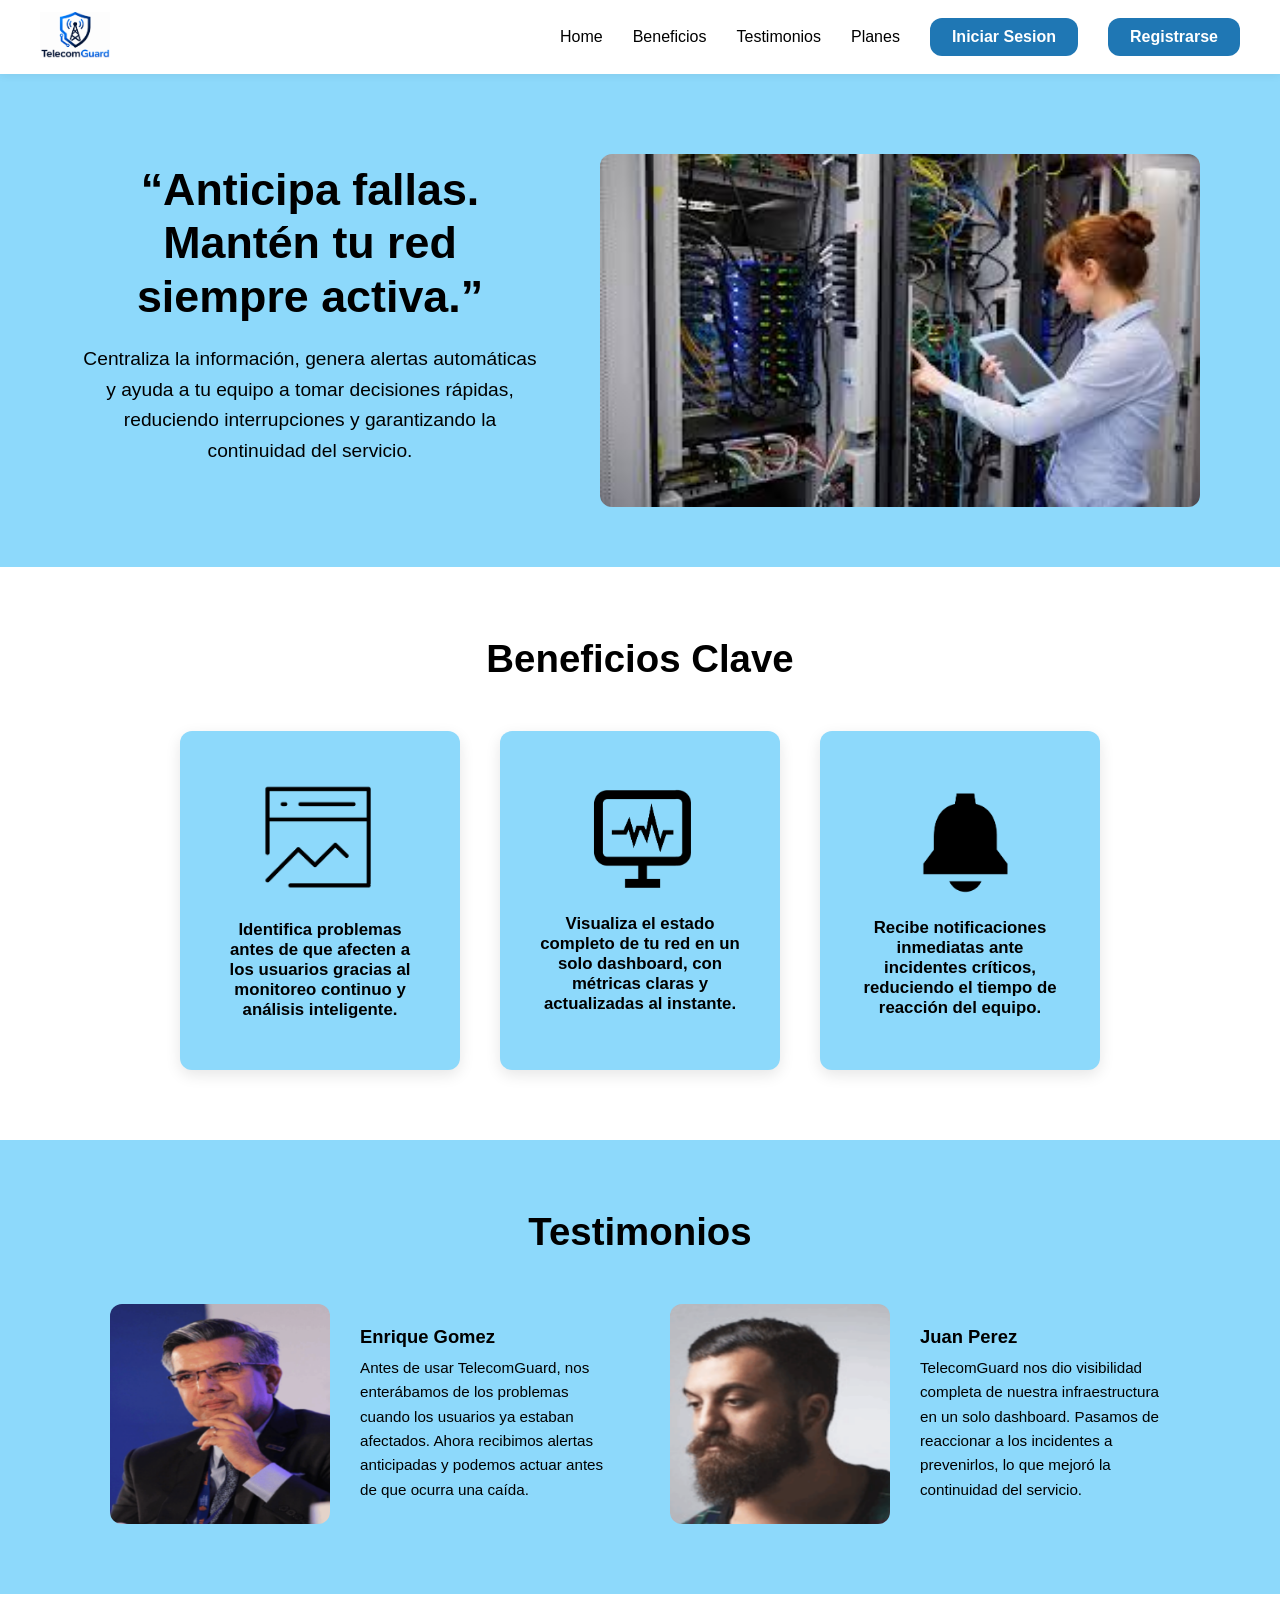
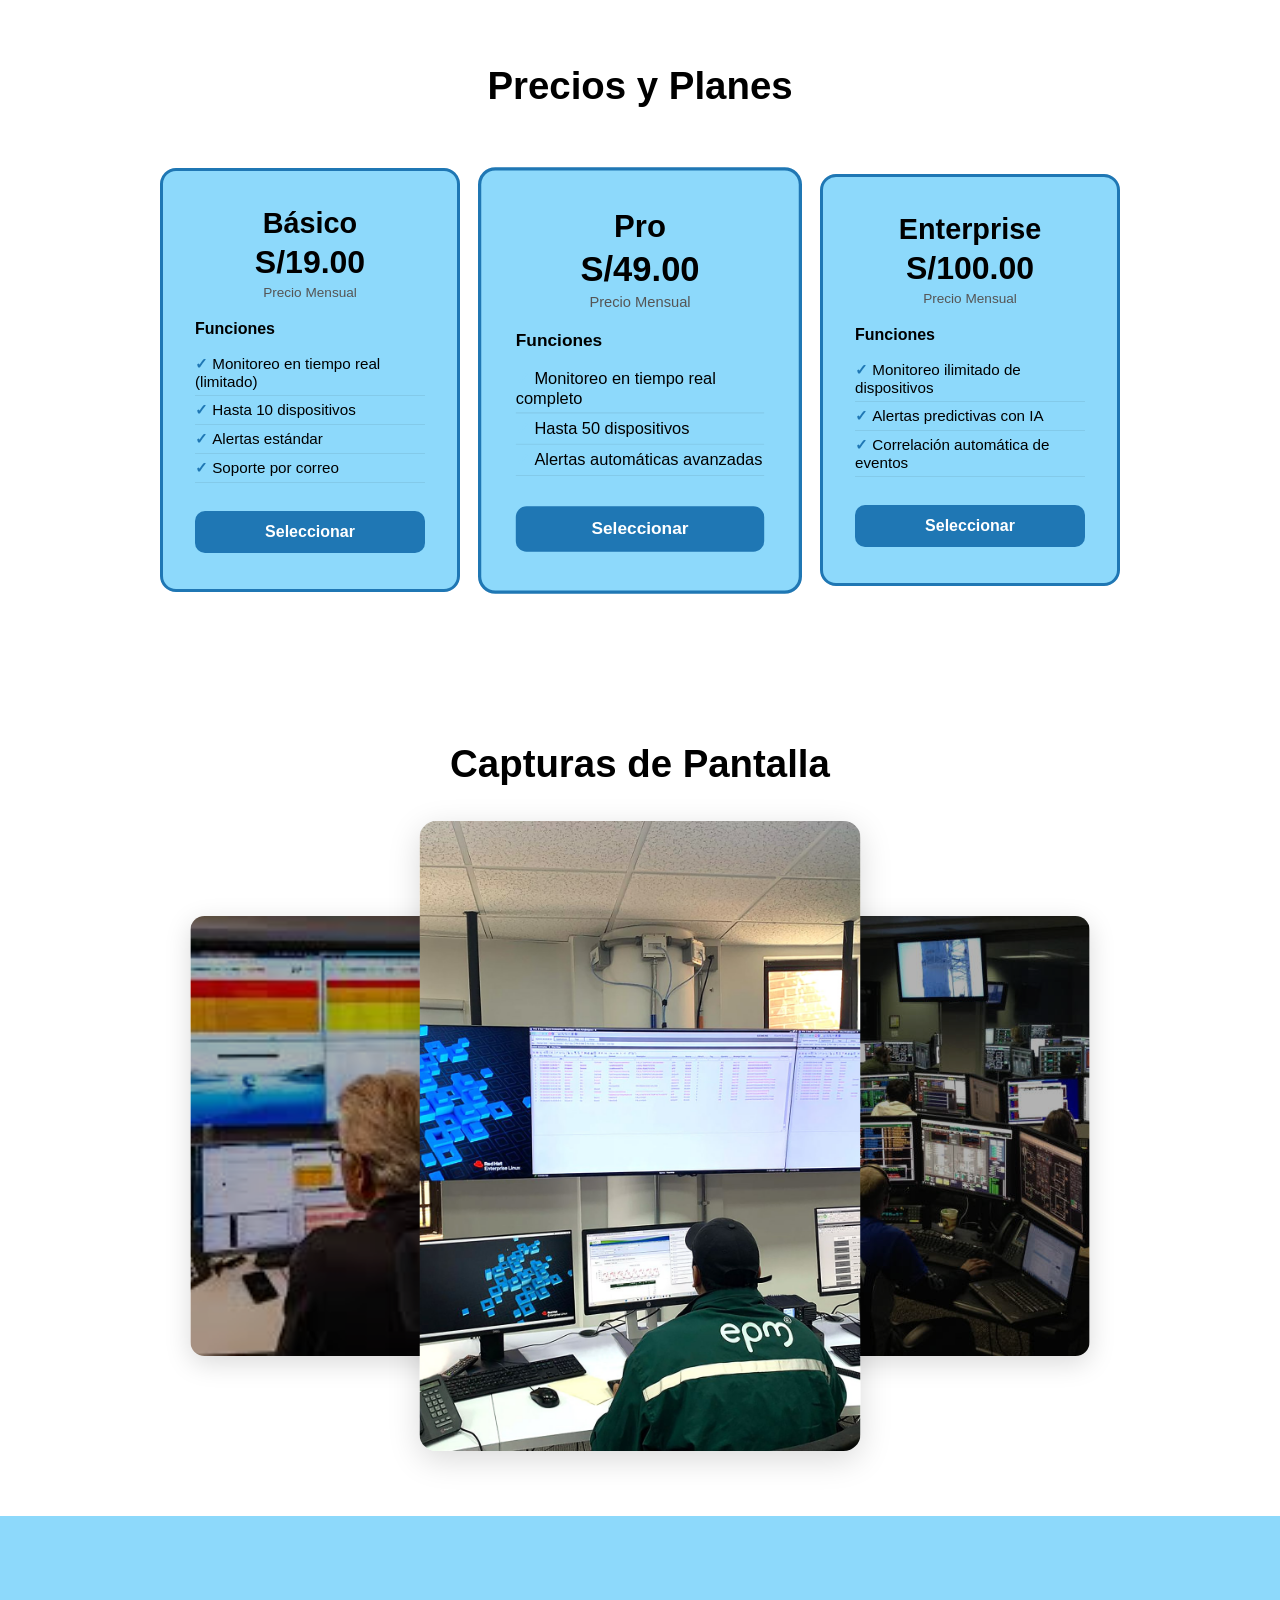
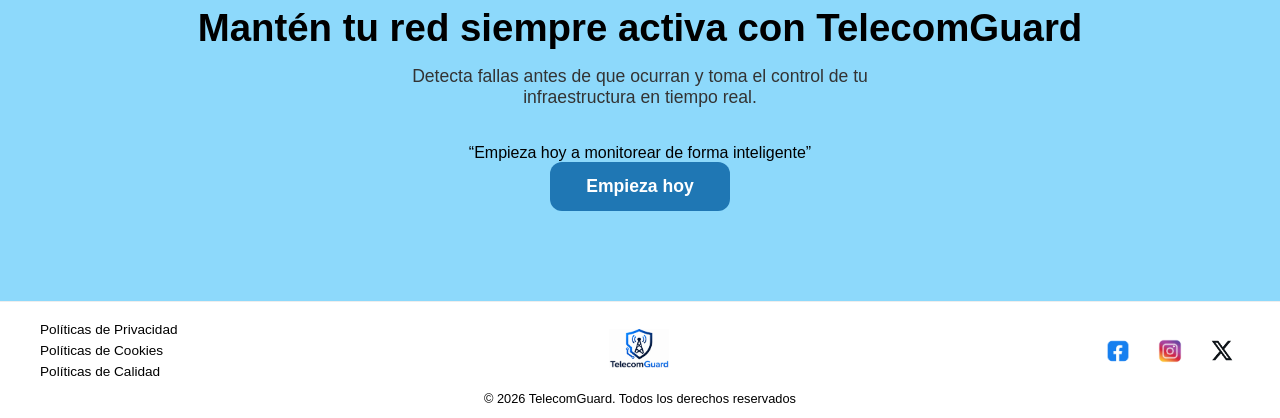
<file: docs/index.html>
<!DOCTYPE html>
<html lang="en">
<head>
    <meta charset="UTF-8" />
    <meta name="viewport" content="width=device-width, initial-scale=1.0" />

    <title>TelecomGuard</title>

    <link rel="stylesheet" href="assets/styles/styles.css" />
</head>
<body>
<!-- Navbar -->
<header class="navbar">
   <a href="#home">
        <img
            src="assets/images/logo.png"
            class="logo"
            alt="TelecomGuard-Logo" />
        </a>
    <button
            class="hamburger"
            id="hamburger"
            aria-label="Abrir menú"> ☰
    </button>
    <div
            class="nav-container"
            id="nav-container">
        <nav class="nav_links">
            <ul>
                <li><a href="#home">Home</a></li>
                <li><a href="#beneficios">Beneficios</a></li>
                <li><a href="#testimonios">Testimonios</a></li>
                <li><a href="#planes">Planes</a></li>
            </ul>
        </nav>
        <a href="login.html" class="btn">Iniciar Sesion</a>
        <a href="register.html" class="btn">Registrarse</a>
    </div>
</header>

<!-- Hero -->
<section class="hero" id="home">
    <div class="hero-text">
        <h1>“Anticipa fallas. Mantén tu red siempre activa.”</h1>
        <p>
            Centraliza la información, genera alertas automáticas y ayuda a tu equipo a tomar decisiones rápidas,
            reduciendo interrupciones y garantizando la continuidad del servicio.
        </p>
    </div>
    <div class="hero-img">
        <img
                src="assets/images/ingenieria.jpg"
                alt="Ingenieria monitoreando" />
    </div>
</section>

<!-- Beneficios -->
<section class="benefits" id="beneficios">
    <h2 class="benefits-title">Beneficios Clave</h2>
    <div class="benefit-cards">
        <div class="benefit-card">
            <img
                    src="assets/images/deteccion.png"
                    alt="Precisión en el Monitoreo Clínico" />
            <h3>Identifica problemas antes de que afecten
                a los usuarios gracias al monitoreo continuo
                y análisis inteligente.</h3>
        </div>
        <div class="benefit-card">
            <img
                    src="assets/images/monitoreo.png"
                    alt="Monitoreo en tiempo real" />
            <h3>Visualiza el estado completo de tu red en un solo dashboard,
                con métricas claras y actualizadas al instante.</h3>
        </div>
        <div class="benefit-card">
            <img
                    src="assets/images/alertas.png"
                    alt="Alertas automáticas" />
            <h3>Recibe notificaciones inmediatas ante incidentes críticos,
                reduciendo el tiempo de reacción del equipo.</h3>
        </div>
    </div>
</section>

<!-- Testimonios -->
<section class="testimonials" id="testimonios">
    <h2 class="testimonials-title">Testimonios</h2>
    <div class="testimonials-row">
        <div class="testimonial">
            <img
                    src="assets/images/enrique.png"
                    alt="Enriquez Gomez" />
            <div class="testimonial-text">
                <h3>Enrique Gomez</h3>
                <p>Antes de usar TelecomGuard, nos enterábamos de los problemas cuando los usuarios ya estaban afectados. Ahora recibimos alertas anticipadas
                    y podemos actuar antes de que ocurra una caída. </p>
            </div>
        </div>
        <div class="testimonial">
            <img
                    src="assets/images/juan.png"
                    alt="Juan Perez" />
            <div class="testimonial-text">
                <h3>Juan Perez</h3>
                <p>TelecomGuard nos dio visibilidad completa de nuestra infraestructura en un solo dashboard. Pasamos de reaccionar a los incidentes a prevenirlos,
                    lo que mejoró la continuidad del servicio.</p>
            </div>
        </div>
    </div>
</section>

<!-- Planes y Precios -->
<section class="pricing"
        id="planes">
    <h2 class="pricing-title">Precios y Planes</h2>
    <div class="pricing-cards">
        <div class="pricing-card basic">
            <h3>Básico</h3>
            <div class="plan-price">S/19.00</div>
            <p class="plan-period">Precio Mensual</p>
            <h4>Funciones</h4>
            <ul>
                <li>Monitoreo en tiempo real (limitado)</li>
                <li>Hasta 10 dispositivos</li>
                <li>Alertas estándar</li>
                <li> Soporte por correo</li>

            </ul>
            <button>Seleccionar</button>
        </div>

        <div class="pricing-card pro">
            <h3>Pro</h3>
            <div class="plan-price">S/49.00</div>
            <p class="plan-period">Precio Mensual</p>
            <h4>Funciones</h4>
            <ul>
                <li>Monitoreo en tiempo real completo</li>
                <li>Hasta 50 dispositivos</li>
                <li>Alertas automáticas avanzadas</li>
            </ul>
            <button>Seleccionar</button>
        </div>

        <div class="pricing-card enterprise">
            <h3>Enterprise</h3>
            <div class="plan-price">S/100.00</div>
            <p class="plan-period">Precio Mensual</p>
            <h4>Funciones</h4>
            <ul>
                <li>Monitoreo ilimitado de dispositivos</li>
                <li>Alertas predictivas con IA</li>
                <li>Correlación automática de eventos</li>
            </ul>
            <button>Seleccionar</button>
        </div>
    </div>
</section>

<!-- Capturas de Pantalla -->
<section class="screenshots">
    <h2 class="screenshots-title">Capturas de Pantalla</h2>
    <div class="gallery-container">
        <img src="assets/images/captura1.jpg" alt="Pantalla izquierda" class="screenshot side">
        <img src="assets/images/captura2.jpg" alt="Pantalla central" class="screenshot center">
        <img src="assets/images/captura3.jpg" alt="Pantalla derecha" class="screenshot side">
    </div>
</section>



<!-- CTA Final -->
<section class="cta">
    <h2 class="cta-title">Mantén tu red siempre activa con TelecomGuard</h2>
    <p class="cta-subtitle">
        Detecta fallas antes de que ocurran y
        toma el control de tu infraestructura en tiempo real.
    </p>
    <p>“Empieza hoy a monitorear de forma inteligente”</p>
    <button class="cta-btn">Empieza hoy</button>
</section>

<!--Footer-->
<footer class="footer">
    <div class="footer-top">
        <div class="footer-links">
            <a href="#">Políticas de Privacidad</a>
            <a href="#">Políticas de Cookies</a>
            <a href="#">Políticas de Calidad</a>
        </div>
        <div class="footer-logo">
            <a href="#home">
                <img src="assets/images/logo.png" alt="TelecomGuard Logo">
            </a>
        </div>
        <div class="footer-social">
            <img src="assets/images/face.webp" alt="Facebook">
            <img src="assets/images/instlogo.webp" alt="Instagram">
            <img src="assets/images/X-Logo-500x281.webp" alt="X">
        </div>
    </div>
    <p class="footer-text">© 2026 TelecomGuard. Todos los derechos reservados</p>
</footer>
<script src="assets/scripts/despliegue.js"></script>
</body>
</html>
</file>
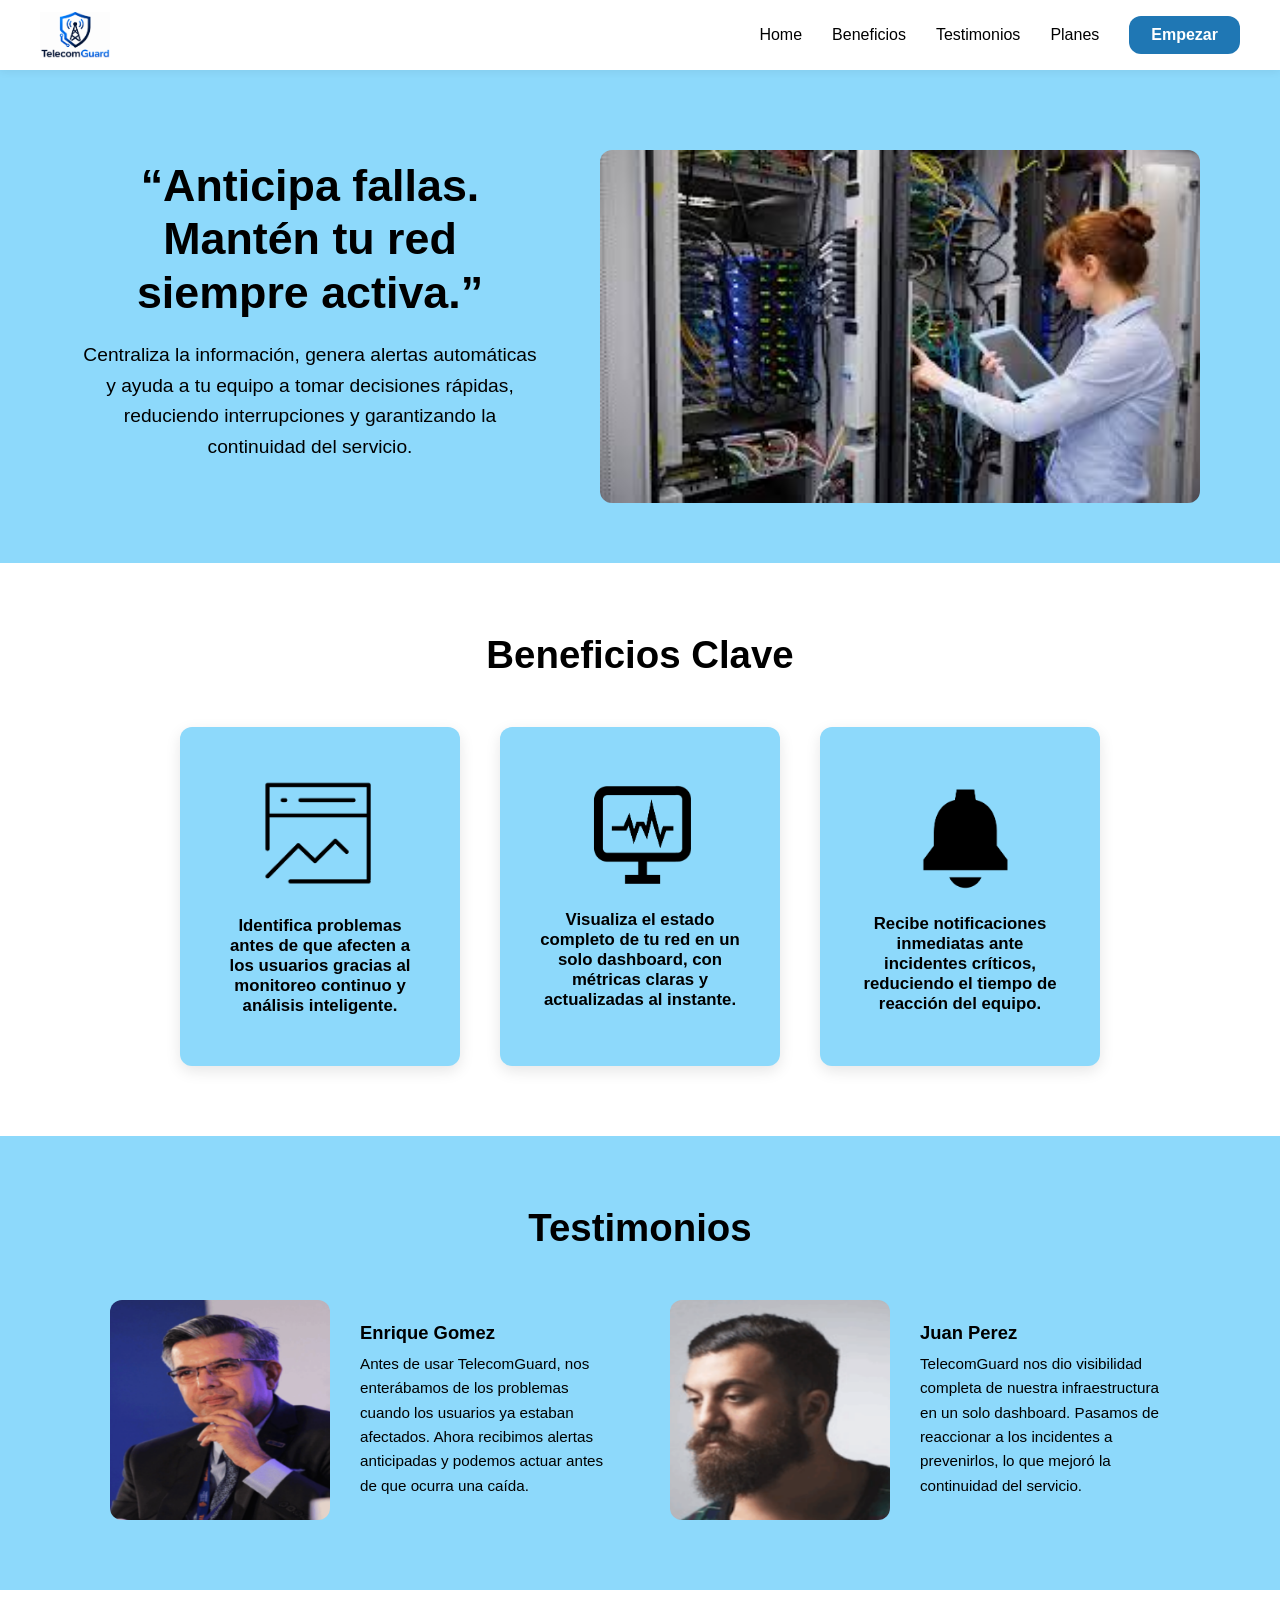
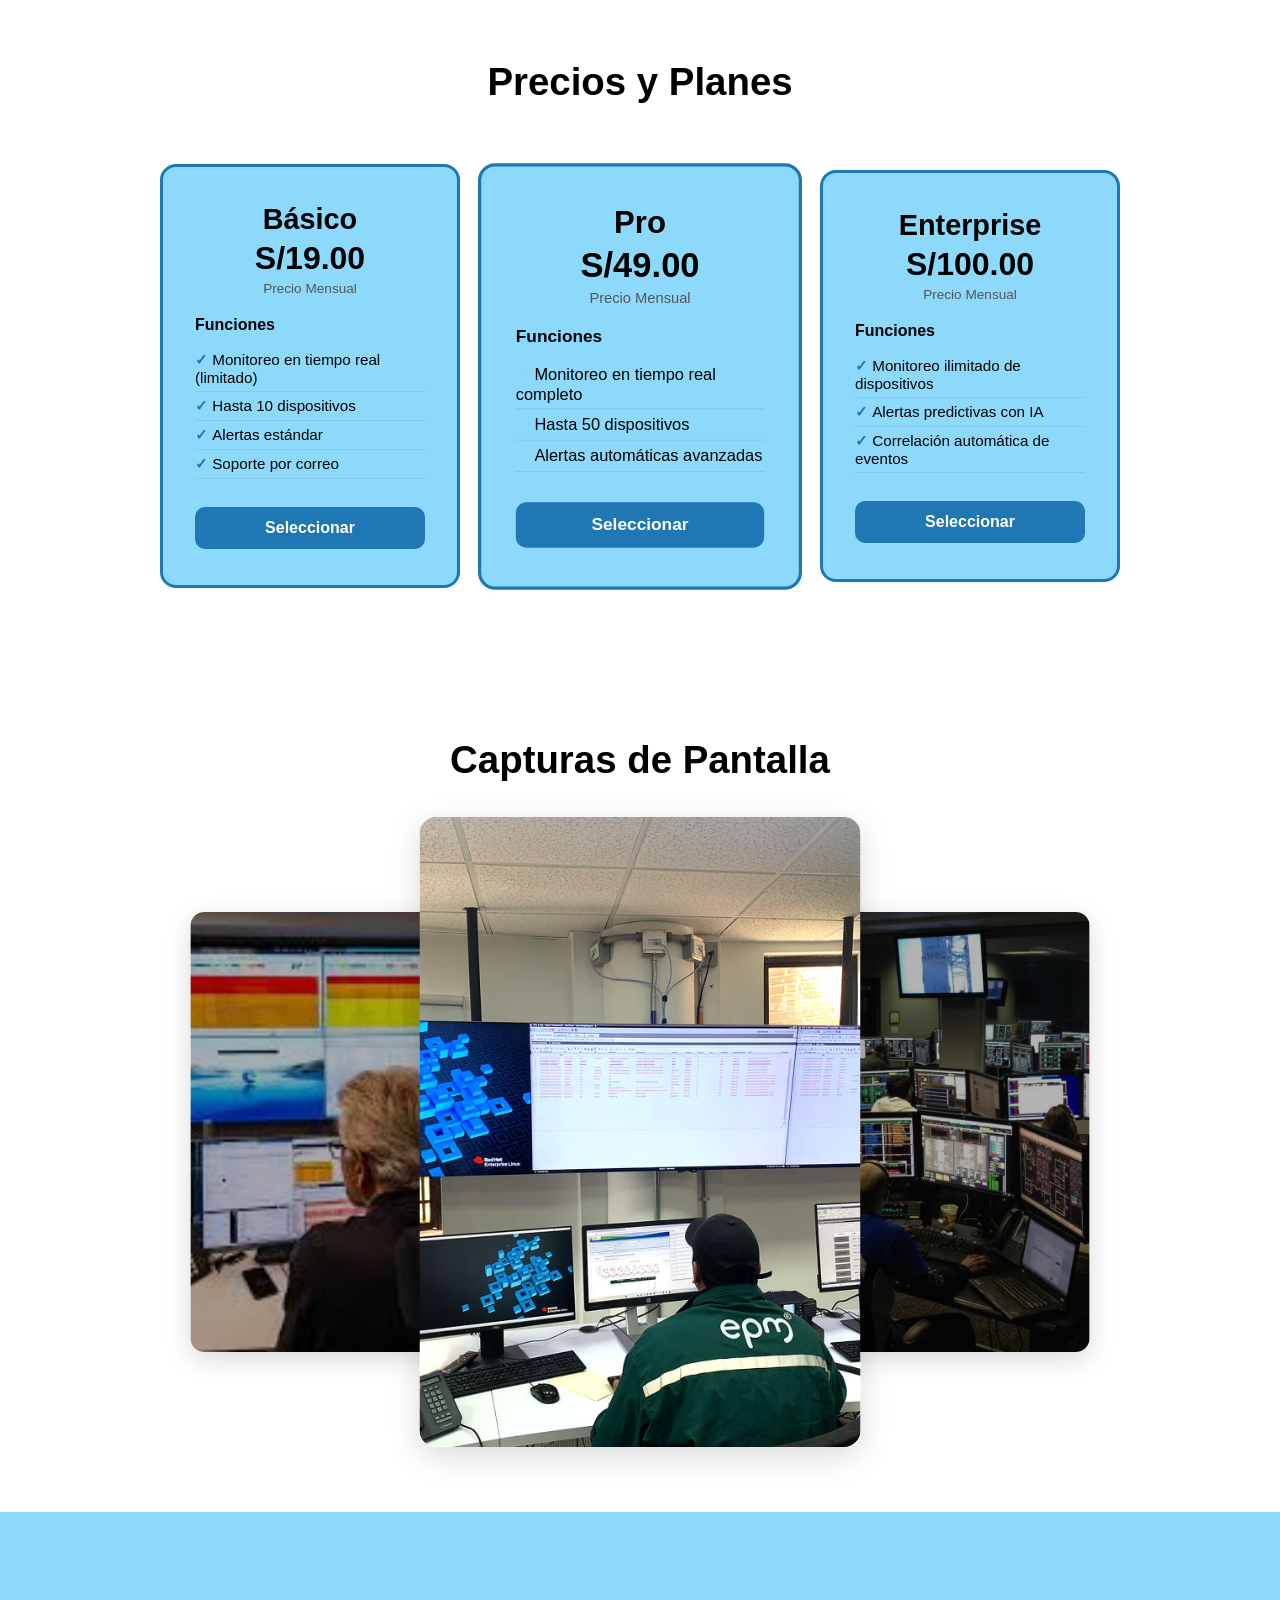
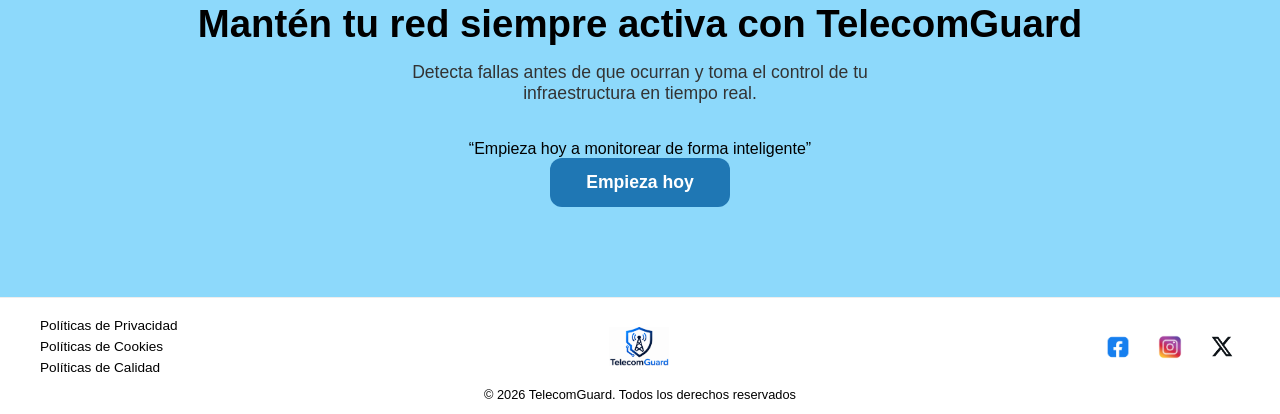
<file: public/index.html>
<!doctype html>
<html lang="en">
    <head>
        <meta charset="UTF-8" />
        <meta name="viewport" content="width=device-width, initial-scale=1.0" />

        <title>TelecomGuard</title>

        <link rel="stylesheet" href="assets/styles/styles.css" />
    </head>
    <body>
        <!-- Navbar -->
        <header class="navbar">
            <img
                src="assets/images/logo.png"
                class="logo"
                alt="TelecomGuard Logo" />
            <button
                class="hamburger"
                id="hamburger"
                aria-label="Abrir menú">
                ☰
            </button>
            <div
                class="nav-container"
                id="nav-container">
                <nav class="nav_links">
                    <ul>
                        <li><a href="#home">Home</a></li>
                        <li><a href="#beneficios">Beneficios</a></li>
                        <li><a href="#testimonios">Testimonios</a></li>
                        <li><a href="#planes">Planes</a></li>
                    </ul>
                </nav>
                <button class="btn">Empezar</button>
            </div>
        </header>

        <!-- Hero -->
         <section
                class="hero"
                id="home">
            <div class="hero-text">
                <h1>“Anticipa fallas. Mantén tu red siempre activa.”</h1>
                <p>
                    Centraliza la información, genera alertas automáticas y ayuda a tu equipo a tomar decisiones rápidas, 
                    reduciendo interrupciones y garantizando la continuidad del servicio.
                </p>
            </div>
            <div class="hero-img">
                <img
                        src="assets/images/ingenieria.jpg"
                        alt="Ingenieria monitoreando" />
             </div>
         </section>

         <!-- Beneficios -->
        <section
            class="benefits"
            id="beneficios">
            <h2 class="benefits-title">Beneficios Clave</h2>
            <div class="benefit-cards">
                <div class="benefit-card">
                    <img
                        src="assets/images/deteccion.png"
                        alt="Precisión en el Monitoreo Clínico" />
                    <h3>Identifica problemas antes de que afecten 
                        a los usuarios gracias al monitoreo continuo 
                        y análisis inteligente.</h3>
                </div>
                <div class="benefit-card">
                    <img
                        src="assets/images/monitoreo.png"
                        alt="Monitoreo en tiempo real" />
                    <h3>Visualiza el estado completo de tu red en un solo dashboard, 
                        con métricas claras y actualizadas al instante.</h3>
                </div>
                <div class="benefit-card">
                    <img
                        src="assets/images/alertas.png"
                        alt="Alertas automáticas" />
                    <h3>Recibe notificaciones inmediatas ante incidentes críticos,
                         reduciendo el tiempo de reacción del equipo.</h3>
                </div>
            </div>
        </section>

        <!-- Testimonios -->
        <section
            class="testimonials"
            id="testimonios">
            <h2 class="testimonials-title">Testimonios</h2>
            <div class="testimonials-row">
                <div class="testimonial">
                    <img
                        src="assets/images/enrique.png"
                        alt="Enriquez Gomez" />
                    <div class="testimonial-text">
                        <h3>Enrique Gomez</h3>
                        <p>Antes de usar TelecomGuard, nos enterábamos de los problemas cuando los usuarios ya estaban afectados. Ahora recibimos alertas anticipadas
                             y podemos actuar antes de que ocurra una caída. </p>
                    </div>
                </div>
                <div class="testimonial">
                    <img
                        src="assets/images/juan.png"
                        alt="Juan Perez" />
                    <div class="testimonial-text">
                        <h3>Juan Perez</h3>
                        <p>TelecomGuard nos dio visibilidad completa de nuestra infraestructura en un solo dashboard. Pasamos de reaccionar a los incidentes a prevenirlos,
                            lo que mejoró la continuidad del servicio.</p>
                    </div>
                </div>
            </div>
        </section>

<!-- Planes y Precios -->
        <section
            class="pricing"
            id="planes">
            <h2 class="pricing-title">Precios y Planes</h2>
            <div class="pricing-cards">
                <div class="pricing-card basic">
                    <h3>Básico</h3>
                    <div class="plan-price">S/19.00</div>
                    <p class="plan-period">Precio Mensual</p>
                    <h4>Funciones</h4>
                    <ul>
                        <li>Monitoreo en tiempo real (limitado)</li>
                        <li>Hasta 10 dispositivos</li>
                        <li>Alertas estándar</li>
                        <li> Soporte por correo</li>

                    </ul>
                    <button>Seleccionar</button>
                </div>

                <div class="pricing-card pro">
                    <h3>Pro</h3>
                    <div class="plan-price">S/49.00</div>
                    <p class="plan-period">Precio Mensual</p>
                    <h4>Funciones</h4>
                    <ul>
                        <li>Monitoreo en tiempo real completo</li>
                        <li>Hasta 50 dispositivos</li>
                        <li>Alertas automáticas avanzadas</li>
                    </ul>
                    <button>Seleccionar</button>
                </div>

                <div class="pricing-card enterprise">
                    <h3>Enterprise</h3>
                    <div class="plan-price">S/100.00</div>
                    <p class="plan-period">Precio Mensual</p>
                    <h4>Funciones</h4>
                    <ul>
                        <li>Monitoreo ilimitado de dispositivos</li>
                        <li>Alertas predictivas con IA</li>
                        <li>Correlación automática de eventos</li>
                    </ul>
                    <button>Seleccionar</button>
                </div>
            </div>
        </section>

        <!-- Capturas de Pantalla -->
        <section class="screenshots">
            <h2 class="screenshots-title">Capturas de Pantalla</h2>
            <div class="gallery-container">
                <img src="assets/images/captura1.jpg" alt="Pantalla izquierda" class="screenshot side">
                <img src="assets/images/captura2.jpg" alt="Pantalla central" class="screenshot center">
                <img src="assets/images/captura3.jpg" alt="Pantalla derecha" class="screenshot side">
            </div>
        </section>

        

         <!-- CTA Final -->
        <section class="cta">
        <h2 class="cta-title">Mantén tu red siempre activa con TelecomGuard</h2>
        <p class="cta-subtitle">
            Detecta fallas antes de que ocurran y
             toma el control de tu infraestructura en tiempo real.
        </p>
        <p>“Empieza hoy a monitorear de forma inteligente”</p>
        <button class="cta-btn">Empieza hoy</button>
        </section>

        <!--Footer-->
            <footer class="footer">
            <div class="footer-top">
                <div class="footer-links">
                    <a href="#">Políticas de Privacidad</a>
                    <a href="#">Políticas de Cookies</a>
                    <a href="#">Políticas de Calidad</a>
                </div>
                <div class="footer-logo">
                    <img src="assets/images/logo.png" alt="TelecomGuard Logo">
                </div>
                <div class="footer-social">
                    <img src="assets/images/face.webp" alt="Facebook">
                    <img src="assets/images/instlogo.webp" alt="Instagram">
                    <img src="assets/images/X-Logo-500x281.webp" alt="X">
                </div>
            </div>
            <p class="footer-copy">© 2026 TelecomGuard. Todos los derechos reservados</p>
        </footer>

    </body>
</html>
</file>
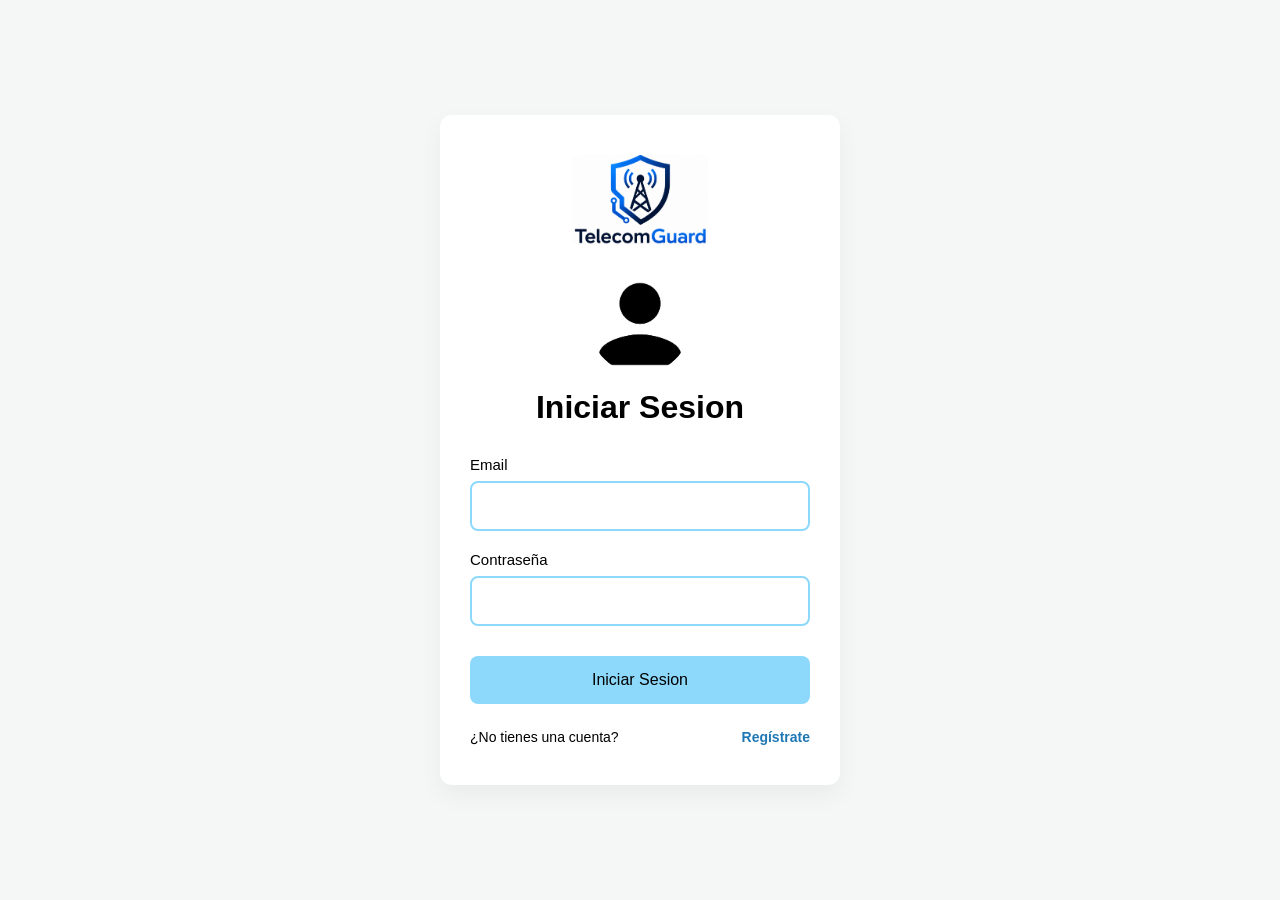
<file: docs/login.html>
﻿<!DOCTYPE html>
<html lang="es">
<head>
    <meta charset="UTF-8">
    <meta name="viewport" content="width=device-width, initial-scale=1.0">
    <title>TelecomGuard - Iniciar Sesión</title>
    <link rel="stylesheet" href="assets/styles/login-style.css">
</head>
<body>

<main class="register-container">
    <header class="logo-container">
        <div class="brand-logo">
            <img src="assets/images/logo.png" alt="TelecomGuard Logo">
        </div>

        <div >
            <img src="assets/images/user.png" alt="Avatar del usuario" class="user">
        </div>

        <h1 class="register-title"  >Iniciar Sesion</h1>
    </header>

    <form class="login-form">
        <div class="form-group">
            <label for="email">Email</label>
            <input type="email" id="email" name="email" class="form-control" required>
        </div>

        <div class="form-group">
            <label for="password">Contraseña</label>
            <input type="password" id="password" name="password" class="form-control" required>
        </div>

        <button type="submit" class="btn-login">Iniciar Sesion</button>
    </form>

    <footer class="login-footer">
        <span>¿No tienes una cuenta?</span>
        <a href="register.html" class="register-link">Regístrate</a>
    </footer>
</main>

</body>
</html>
</file>
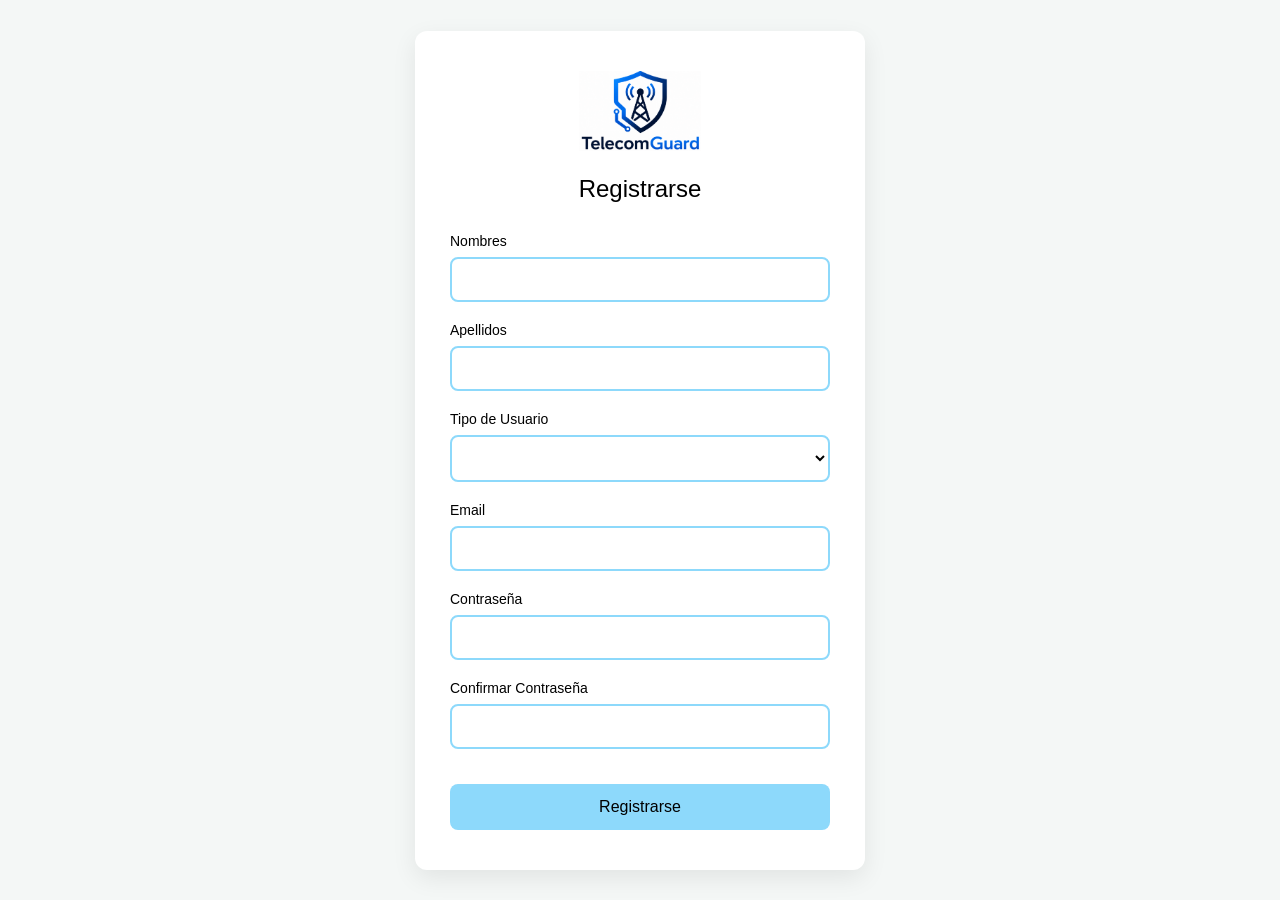
<file: docs/register.html>
﻿<!DOCTYPE html>
<html lang="es">
<head>
    <meta charset="UTF-8">
    <meta name="viewport" content="width=device-width, initial-scale=1.0">
    <title>Registrarse - TelecomGuard</title>

    <link rel="stylesheet" href="assets/styles/register.css">
</head>
<body>

<div class="register-container">

    <!-- Logo -->
    <div class="logo-container">
        <img src="assets/images/logo.png" alt="TelecomGuard Logo">
    </div>

    <h2 class="register-title">Registrarse</h2>

    <form class="register-form">

        <div class="form-group">
            <label for="nombres">Nombres</label>
            <input type="text" id="nombres" class="form-control" name="nombres" required>
        </div>

        <div class="form-group">
            <label for="apellidos">Apellidos</label>
            <input type="text" id="apellidos" class="form-control" name="apellidos" required>
        </div>

        <div class="form-group">
            <label for="tipo_usuario">Tipo de Usuario</label>
            <select id="tipo_usuario" class="form-control" name="tipo_usuario" required>
                <option value="" disabled selected></option>
                <option value="ingeniero">Ingeniero</option>
                <option value="gerente">Gerente</option>
            </select>
        </div>

        <div class="form-group">
            <label for="email">Email</label>
            <input type="email" id="email" class="form-control" name="email" required>
        </div>

        <div class="form-group">
            <label for="password">Contraseña</label>
            <input type="password" id="password" class="form-control" name="password" required>
        </div>

        <div class="form-group">
            <label for="confirmar_password">Confirmar Contraseña</label>
            <input type="password" id="confirmar_password" class="form-control" name="confirmar_password" required>
        </div>

        <button type="submit" class="btn-register">Registrarse</button>
    </form>
</div>

</body>
</html>
</file>
<file: docs/assets/styles/styles.css>
/*TELOCOMGUARD— ESTILOS GLOBALES*/

*,
*::before,
*::after {
    box-sizing: border-box;
    margin: 0;
    padding: 0;
}

:root {
    --blue: #1F77B4;
    --dark: #000000;
    --blue-white: #8DD9FB;
    --white: #ffffff;
    --text-muted: #555;
    --radius: 12px;
    --shadow: 0 5px 15px rgba(0, 0, 0, 0.1);
    --transition: 0.3s ease;
}

html {
    scroll-behavior: smooth;
}

body {
    font-family: 'Poppins', sans-serif;
    color: var(--dark);
    overflow-x: hidden;
}

/* ==========NAVBAR ========= */

.navbar {
    display: flex;
    align-items: center;
    justify-content: space-between;
    padding: 12px 40px;
    background-color: var(--white);
    position: sticky;
    top: 0;
    z-index: 100;
    box-shadow: 0 2px 8px rgba(0, 0, 0, 0.06);
}

.logo {
    width: 70px;
    height: auto;
}

.nav-container {
    display: flex;
    align-items: center;
    gap: 30px;
}

.nav_links ul {
    display: flex;
    list-style: none;
    gap: 30px;
}

.nav_links a {
    text-decoration: none;
    color: var(--dark);
    font-weight: 500;
    font-size: 1rem;
    transition: color var(--transition);
}

.nav_links a:hover {
    color: var(--blue);
}

.btn {
    padding: 10px 22px;
    border: none;
    background-color: var(--blue);
    color: var(--white);
    border-radius: var(--radius);
    cursor: pointer;
    font-size: 1rem;
    font-weight: 600;
    font-family: inherit;
    transition:
            background-color var(--transition),
            transform var(--transition);
    white-space: nowrap;
    text-decoration: none;
}

.btn:hover {
    background-color: var(--blue-white);
    transform: translateY(-2px);
}

.hamburger {
    display: none;
    background: none;
    border: none;
    font-size: 28px;
    cursor: pointer;
    color: var(--dark);
    line-height: 1;
    padding: 4px 8px;
}




/* HERO */

.hero {
    display: flex;
    align-items: center;
    justify-content: space-between;
    gap: 60px;
    padding: 80px 80px 60px;
    background-color: var(--blue-white);
}

.hero-text {
    flex: 0 1 45%;
    text-align: center;
}

.hero-text h1 {
    font-family: 'Poppins', sans-serif;
    font-size: clamp(1.8rem, 3.5vw, 3rem);
    line-height: 1.2;
    margin-bottom: 20px;
    color: var(--dark);
}

.hero-text p {
    font-size: clamp(1rem, 1.5vw, 1.2rem);
    line-height: 1.6;
    margin-bottom: 32px;
    color: #000000;
}

.hero-btn {
    padding: 12px 28px;
    border: none;
    background-color: var(--blue);
    color: var(--white);
    border-radius: var(--radius);
    cursor: pointer;
    font-size: 1.1rem;
    font-weight: 600;
    font-family: inherit;
    transition:
            background-color var(--transition),
            transform var(--transition);
}

.hero-btn:hover {
    background-color: #3568d4;
    transform: translateY(-2px);
}

.hero img{
    display: flex;
    justify-content: center;


}
.hero-img img {
    width: 600px;
    border-radius: var(--radius);
    object-fit: cover;
}

/* =========BENEFICIOS=============================== */

.benefits {
    padding: 70px 60px;
    text-align: center;
    background-color: var(--white);
}

.benefits-title {
    font-family: 'Poppins', sans-serif;
    font-size: clamp(1.6rem, 3vw, 2.5rem);
    margin-bottom: 50px;
    color: var(--dark);
}

.benefit-cards {
    display: flex;
    justify-content: center;
    gap: 40px;
    flex-wrap: wrap;
}

.benefit-card {
    background: var(--blue-white);
    padding: 50px 40px;
    width: 280px;
    border-radius: var(--radius);
    box-shadow: var(--shadow);
    font-size: 1rem;
    transition: transform var(--transition);
}

.benefit-card:hover {
    transform: translateY(-10px);
}

.benefit-card img {
    width: 120px;
    height: auto;
    margin-bottom: 16px;
}

.benefit-card h3 {
    font-size: 1.05rem;
    font-weight: 700;
    color: var(--dark);
}

/* ===========TESTIMONIOS================= */

.testimonials {
    padding: 70px 60px;
    background-color: var(--blue-white);
}

.testimonials-title {
    text-align: center;
    font-family: sans-serif;
    font-size: clamp(1.6rem, 3vw, 2.5rem);
    margin-bottom: 50px;
    color: var(--dark);
}

.testimonials-row {
    display: flex;
    justify-content: center;
    gap: 60px;
    flex-wrap: wrap;
}

.testimonial {
    display: flex;
    align-items: center;
    gap: 30px;
    max-width: 500px;
    flex: 1;
    min-width: 280px;
}

.testimonial img {
    width: 220px;
    height: 220px;
    border-radius: var(--radius);
    object-fit: cover;
    flex-shrink: 0;
}

.testimonial-text h3 {
    font-size: 1.15rem;
    font-weight: 700;
    margin-bottom: 8px;
    color: var(--dark);
}

.testimonial-text p {
    font-size: 0.95rem;
    line-height: 1.6;
    color: var(--dark);
}

/* ==========PRECIO Y PLANEs============= */

.pricing {
    padding: 70px 60px;
    text-align: center;
    background-color: var(--white);
}

.pricing-title {
    font-family: 'Poppins', sans-serif;
    font-size: clamp(1.6rem, 3vw, 2.5rem);
    margin-bottom: 60px;
    color: var(--dark);
}

.pricing-cards {
    display: flex;
    justify-content: center;
    align-items: center;
    gap: 30px;
    flex-wrap: wrap;
}

.pricing-card {
    background: var(--blue-white);
    padding: 36px 32px;
    border-radius: 16px;
    width: 300px;
    text-align: center;
    border: 3px solid var(--blue);
    transition:
            transform var(--transition),
            box-shadow var(--transition);
}

.pricing-card:hover {
    transform: translateY(-10px);
    box-shadow: 0 10px 25px rgba(0, 0, 0, 0.12);
}

.pricing-card.pro {
    transform: scale(1.08);
    background: var(--blue-white);
    border-color: var(--blue);
    z-index: 2;
}

.pricing-card.pro:hover {
    transform: scale(1.12) translateY(-10px);
}

.pricing-card h3 {
    font-family: 'Poppins', sans-serif;
    font-size: 1.8rem;
    font-weight: 800;
    margin-bottom: 4px;
}

.plan-subtitle {
    font-size: 0.95rem;
    color: var(--text-muted);
    margin-bottom: 16px;
}

.plan-price {
    font-size: 2rem;
    font-weight: 700;
    color: var(--dark);
    margin-bottom: 4px;
}

.plan-period {
    font-size: 0.85rem;
    color: var(--text-muted);
    margin-bottom: 20px;
}

.pricing-card h4 {
    font-size: 1rem;
    font-weight: 700;
    margin-bottom: 12px;
    text-align: left;
}

.pricing-card ul {
    list-style: none;
    text-align: left;
    margin-bottom: 20px;
}

.pricing-card ul li {
    font-size: 0.95rem;
    padding: 5px 0;
    border-bottom: 1px solid rgba(0, 0, 0, 0.07);
}

.pricing-card ul li::before {
    content: '✓ ';
    color: var(--blue);
    font-weight: 700;
}

.pricing-card.pro ul li::before {
    color: var(--blue-white);
}

.pricing-card button {
    margin-top: 8px;
    padding: 12px 24px;
    border: none;
    background-color: var(--blue);
    color: var(--white);
    border-radius: 10px;
    cursor: pointer;
    font-size: 1rem;
    font-weight: 600;
    font-family: inherit;
    width: 100%;
    transition: background-color var(--transition);
}

.pricing-card button:hover {
    background-color: #3568d4;
}

.pricing-card.pro button {
    background-color: var(--blue);
}

.pricing-card.pro button:hover {
    background-color: #3568d4;
}

/*CAPTURAS DE PANTALLA */

.screenshots {
    padding: 80px 60px;
    text-align: center;
}

.screenshots-title {
    font-family: 'Poppins', sans-serif;
    font-size: clamp(1.6rem, 3vw, 2.5rem);
    margin-bottom: 50px;
    color: var(--dark);
}

.gallery-container {
    display: flex;
    align-items: center;
    justify-content: center;
    gap: 0;
    position: relative;
}

.screenshot {
    border-radius: 16px;
    object-fit: cover;
    box-shadow: 0 8px 30px rgba(0,0,0,0.15);
    transition: transform var(--transition), filter var(--transition), z-index 0s;
}

.screenshot.side {
    width: 340px;
    height: 500px;
    filter: brightness(0.7);
    transform: scale(0.88);
    z-index: 1;
}

.screenshot.side:first-child {
    margin-right: -80px;
}

.screenshot.side:last-child {
    margin-left: -80px;
}

.screenshot.center {
    width: 420px;
    height: 600px;
    z-index: 2;
    transform: scale(1.05);
}

.gallery-container .screenshot:hover {
    transform: translateY(-10px) scale(1.08);
    z-index: 10;
    filter: brightness(1);
}

/* CTA FINAL*/

.cta {
    background-color: var(--blue-white);
    color: var(--dark);
    text-align: center;
    padding: 90px 60px;
}

.cta-title {
    font-family: 'Poppins', sans-serif;
    font-size: clamp(1.6rem, 3vw, 2.4rem);
    margin-bottom: 16px;
    color: #000000;
}

.cta-subtitle {
    font-size: clamp(0.95rem, 1.5vw, 1.1rem);
    margin-bottom: 36px;
    color: #333;
    max-width: 520px;
    margin-left: auto;
    margin-right: auto;
}

.cta-btn {
    padding: 14px 36px;
    background-color: var(--blue);
    color: var(--white);
    border: none;
    border-radius: var(--radius);
    font-size: 1.1rem;
    cursor: pointer;
    font-weight: 700;
    font-family: inherit;
    transition: transform var(--transition), background-color var(--transition);
}

.cta-btn:hover {
    transform: scale(1.05);
    background-color: var(--blue);
}

.footer {
    background-color: var(--white);
    padding: 20px 40px 12px;
    border-top: 1px solid #eee;
}

.footer-top {
    display: flex;
    justify-content: space-between;
    align-items: center;
}

.footer-links {
    display: flex;
    flex-direction: column;
    gap: 6px;
}

.footer-links a {
    font-size: 0.85rem;
    color: var(--dark);
    text-decoration: none;
    transition: color var(--transition);
}

.footer-links a:hover {

    text-decoration: underline;
}

.footer-logo {
    display: flex;
    justify-content: center;
    flex: 1;
}

.footer-logo img {
    width: 60px;
    height: auto;
}

.footer-social {
    display: flex;
    gap: 16px;
    align-items: center;
}

.footer-social img {
    width: 36px;
    height: 36px;
    object-fit: contain;
    cursor: pointer;
    transition: transform var(--blue-white);
}

.footer-social img:hover {
    transform: scale(1.15);
}

.footer-text {
    text-align: center;
    margin-top: 12px;
    font-size: 0.8rem;
    color: var(--dark);
}

/* Responsive Mobile*/
@media (max-width: 768px) {
    
    .hero, .benefits, .testimonials, .pricing, .screenshots, .cta {
        padding: 50px 20px;
    }

    /* NAVBAR Y MENÚ HAMBURGUESA  */
    .navbar {
        padding: 15px 20px;
    }

    .hamburger {
        display: block; /
    }

    .nav-container {
        display: none;
        flex-direction: column;
        position: absolute;
        top: 100%; 
        left: 0;
        width: 100%;
        background-color: var(--white);
        padding: 20px;
        box-shadow: 0 8px 15px rgba(0,0,0,0.1);
        gap: 15px;
    }

    
    .nav-container.active {
        display: flex;
    }

    .nav_links ul {
        flex-direction: column;
        text-align: center;
        gap: 15px;
    }

    .nav-container .btn {
        width: 100%; 
        text-align: center;
    }

    /*  HERO (INICIO) */
    .hero {
        flex-direction: column; 
        text-align: center;
        padding-top: 40px;
    }

    .hero-img img {
        width: 100%;
        max-width: 350px; /
    }

    /* 4. TESTIMONIOS  */
    .testimonial {
        flex-direction: column; 
        text-align: center;
        gap: 15px;
    }

    .testimonial img {
        width: 150px;
        height: 150px;
    }

    /* 5. PLANES DE PRECIO */
    .pricing-card.pro {
        transform: none;
    }

    .pricing-card.pro:hover {
        transform: translateY(-10px);
    }

    /* 6. CAPTURAS DE PANTALLA */
    .gallery-container {
        flex-direction: column;
        gap: 30px;
    }

    .screenshot.side, .screenshot.center {
        width: 100%;
        max-width: 300px;
        height: auto;
        transform: none;
        
    }

    /* --- 7. FOOTER --- */
    .footer-top {
        flex-direction: column; 
        gap: 25px;
        text-align: center;
    }

    .footer-links {
        align-items: center;
    }

    .footer-social {
        justify-content: center;
    }
}
</file>
<file: public/assets/styles/styles.css>
/* ============================================
TELOCOMGUARD— ESTILOS GLOBALES
============================================ */

*,
*::before,
*::after {
    box-sizing: border-box;
    margin: 0;
    padding: 0;
}

:root {
    --blue: #1F77B4;
    --dark: #000000;
    --blue-white: #8DD9FB;
    --white: #ffffff;
    --text-muted: #555;
    --radius: 12px;
    --shadow: 0 5px 15px rgba(0, 0, 0, 0.1);
    --transition: 0.3s ease;
}

html {
    scroll-behavior: smooth;
}

body {
    font-family: 'Plus Jakarta Sans', sans-serif;
    color: var(--dark);
    overflow-x: hidden;
}

/* ==========NAVBAR ========= */

.navbar {
    display: flex;
    align-items: center;
    justify-content: space-between;
    padding: 12px 40px;
    background-color: var(--white);
    position: sticky;
    top: 0;
    z-index: 100;
    box-shadow: 0 2px 8px rgba(0, 0, 0, 0.06);
}

.logo {
    width: 70px;
    height: auto;
}

.nav-container {
    display: flex;
    align-items: center;
    gap: 30px;
}

.nav_links ul {
    display: flex;
    list-style: none;
    gap: 30px;
}

.nav_links a {
    text-decoration: none;
    color: var(--dark);
    font-weight: 500;
    font-size: 1rem;
    transition: color var(--transition);
}

.nav_links a:hover {
    color: var(--blue);
}

.btn {
    padding: 10px 22px;
    border: none;
    background-color: var(--blue);
    color: var(--white);
    border-radius: var(--radius);
    cursor: pointer;
    font-size: 1rem;
    font-weight: 600;
    font-family: inherit;
    transition:
        background-color var(--transition),
        transform var(--transition);
    white-space: nowrap;
}

.btn:hover {
    background-color: var(--blue-white);
    transform: translateY(-2px);
}

.hamburger {
    display: none;
    background: none;
    border: none;
    font-size: 28px;
    cursor: pointer;
    color: var(--dark);
    line-height: 1;
    padding: 4px 8px;
}




/* ==========HERO================================ */

.hero {
    display: flex;
    align-items: center;
    justify-content: space-between;
    gap: 60px;
    padding: 80px 80px 60px;
    background-color: var(--blue-white);
}

.hero-text {
    flex: 0 1 45%;
    text-align: center;
}

.hero-text h1 {
    font-family: 'Nunito', sans-serif;
    font-size: clamp(1.8rem, 3.5vw, 3rem);
    line-height: 1.2;
    margin-bottom: 20px;
    color: var(--dark);
}

.hero-text p {
    font-size: clamp(1rem, 1.5vw, 1.2rem);
    line-height: 1.6;
    margin-bottom: 32px;
    color: #000000;
}

.hero-btn {
    padding: 12px 28px;
    border: none;
    background-color: var(--blue);
    color: var(--white);
    border-radius: var(--radius);
    cursor: pointer;
    font-size: 1.1rem;
    font-weight: 600;
    font-family: inherit;
    transition:
            background-color var(--transition),
            transform var(--transition);
}

.hero-btn:hover {
    background-color: #3568d4;
    transform: translateY(-2px);
}

.hero img{
    display: flex;
    justify-content: center;


}
.hero-img img {
    width: 600px;
    border-radius: var(--radius);
    object-fit: cover;
}

/* =========BENEFICIOS=============================== */

.benefits {
    padding: 70px 60px;
    text-align: center;
    background-color: var(--white);
}

.benefits-title {
    font-family: 'Nunito', sans-serif;
    font-size: clamp(1.6rem, 3vw, 2.5rem);
    margin-bottom: 50px;
    color: var(--dark);
}

.benefit-cards {
    display: flex;
    justify-content: center;
    gap: 40px;
    flex-wrap: wrap;
}

.benefit-card {
    background: var(--blue-white);
    padding: 50px 40px;
    width: 280px;
    border-radius: var(--radius);
    box-shadow: var(--shadow);
    font-size: 1rem;
    transition: transform var(--transition);
}

.benefit-card:hover {
    transform: translateY(-10px);
}

.benefit-card img {
    width: 120px;
    height: auto;
    margin-bottom: 16px;
}

.benefit-card h3 {
    font-size: 1.05rem;
    font-weight: 700;
    color: var(--dark);
}

/* ===========TESTIMONIOS================= */

.testimonials {
    padding: 70px 60px;
    background-color: var(--blue-white);
}

.testimonials-title {
    text-align: center;
    font-family: sans-serif;
    font-size: clamp(1.6rem, 3vw, 2.5rem);
    margin-bottom: 50px;
    color: var(--dark);
}

.testimonials-row {
    display: flex;
    justify-content: center;
    gap: 60px;
    flex-wrap: wrap;
}

.testimonial {
    display: flex;
    align-items: center;
    gap: 30px;
    max-width: 500px;
    flex: 1;
    min-width: 280px;
}

.testimonial img {
    width: 220px;
    height: 220px;
    border-radius: var(--radius);
    object-fit: cover;
    flex-shrink: 0;
}

.testimonial-text h3 {
    font-size: 1.15rem;
    font-weight: 700;
    margin-bottom: 8px;
    color: var(--dark);
}

.testimonial-text p {
    font-size: 0.95rem;
    line-height: 1.6;
    color: var(--dark);
}

/* ==========PRECIO Y PLANEs============= */

.pricing {
    padding: 70px 60px;
    text-align: center;
    background-color: var(--white);
}

.pricing-title {
    font-family: 'Nunito', sans-serif;
    font-size: clamp(1.6rem, 3vw, 2.5rem);
    margin-bottom: 60px;
    color: var(--dark);
}

.pricing-cards {
    display: flex;
    justify-content: center;
    align-items: center;
    gap: 30px;
    flex-wrap: wrap;
}

.pricing-card {
    background: var(--blue-white);
    padding: 36px 32px;
    border-radius: 16px;
    width: 300px;
    text-align: center;
    border: 3px solid var(--blue);
    transition:
        transform var(--transition),
        box-shadow var(--transition);
}

.pricing-card:hover {
    transform: translateY(-10px);
    box-shadow: 0 10px 25px rgba(0, 0, 0, 0.12);
}

.pricing-card.pro {
    transform: scale(1.08);
    background: var(--blue-white);
    border-color: var(--blue);
    z-index: 2;
}

.pricing-card.pro:hover {
    transform: scale(1.12) translateY(-10px);
}

.pricing-card h3 {
    font-family: 'Nunito', sans-serif;
    font-size: 1.8rem;
    font-weight: 800;
    margin-bottom: 4px;
}

.plan-subtitle {
    font-size: 0.95rem;
    color: var(--text-muted);
    margin-bottom: 16px;
}

.plan-price {
    font-size: 2rem;
    font-weight: 700;
    color: var(--dark);
    margin-bottom: 4px;
}

.plan-period {
    font-size: 0.85rem;
    color: var(--text-muted);
    margin-bottom: 20px;
}

.pricing-card h4 {
    font-size: 1rem;
    font-weight: 700;
    margin-bottom: 12px;
    text-align: left;
}

.pricing-card ul {
    list-style: none;
    text-align: left;
    margin-bottom: 20px;
}

.pricing-card ul li {
    font-size: 0.95rem;
    padding: 5px 0;
    border-bottom: 1px solid rgba(0, 0, 0, 0.07);
}

.pricing-card ul li::before {
    content: '✓ ';
    color: var(--blue);
    font-weight: 700;
}

.pricing-card.pro ul li::before {
    color: var(--blue-white);
}

.pricing-card button {
    margin-top: 8px;
    padding: 12px 24px;
    border: none;
    background-color: var(--blue);
    color: var(--white);
    border-radius: 10px;
    cursor: pointer;
    font-size: 1rem;
    font-weight: 600;
    font-family: inherit;
    width: 100%;
    transition: background-color var(--transition);
}

.pricing-card button:hover {
    background-color: #3568d4;
}

.pricing-card.pro button {
    background-color: var(--blue);
}

.pricing-card.pro button:hover {
    background-color: #3568d4;
}

/* ============================================
   CAPTURAS DE PANTALLA
   ============================================ */

.screenshots {
    padding: 80px 60px;
    text-align: center;
}

.screenshots-title {
    font-family: 'Nunito', sans-serif;
    font-size: clamp(1.6rem, 3vw, 2.5rem);
    margin-bottom: 50px;
    color: var(--dark);
}

.gallery-container {
    display: flex;
    align-items: center;
    justify-content: center;
    gap: 0;
    position: relative;
}

.screenshot {
    border-radius: 16px;
    object-fit: cover;
    box-shadow: 0 8px 30px rgba(0,0,0,0.15);
    transition: transform var(--transition), filter var(--transition), z-index 0s;
}

.screenshot.side {
    width: 340px;
    height: 500px;
    filter: brightness(0.7);
    transform: scale(0.88);
    z-index: 1;
}

.screenshot.side:first-child {
    margin-right: -80px;
}

.screenshot.side:last-child {
    margin-left: -80px;
}

.screenshot.center {
    width: 420px;
    height: 600px;
    z-index: 2;
    transform: scale(1.05);
}

.gallery-container .screenshot:hover {
    transform: translateY(-10px) scale(1.08);
    z-index: 10;
    filter: brightness(1);
}

/* =====================   CTA FINAL====================*/

.cta {
    background-color: var(--blue-white);
    color: var(--dark);
    text-align: center;
    padding: 90px 60px;
}

.cta-title {
    font-family: 'Nunito', sans-serif;
    font-size: clamp(1.6rem, 3vw, 2.4rem);
    margin-bottom: 16px;
    color: #000000;
}

.cta-subtitle {
    font-size: clamp(0.95rem, 1.5vw, 1.1rem);
    margin-bottom: 36px;
    color: #333;
    max-width: 520px;
    margin-left: auto;
    margin-right: auto;
}

.cta-btn {
    padding: 14px 36px;
    background-color: var(--blue);
    color: var(--white);
    border: none;
    border-radius: var(--radius);
    font-size: 1.1rem;
    cursor: pointer;
    font-weight: 700;
    font-family: inherit;
    transition: transform var(--transition), background-color var(--transition);
}

.cta-btn:hover {
    transform: scale(1.05);
    background-color: var(--blue);
}

.footer {
    background-color: var(--white);
    padding: 20px 40px 12px;
    border-top: 1px solid #eee;
}

.footer-top {
    display: flex;
    justify-content: space-between;
    align-items: center;
}

.footer-links {
    display: flex;
    flex-direction: column;
    gap: 6px;
}

.footer-links a {
    font-size: 0.85rem;
    color: var(--dark);
    text-decoration: none;
    transition: color var(--transition);
}

.footer-links a:hover {

    text-decoration: underline;
}

.footer-logo {
    display: flex;
    justify-content: center;
    flex: 1;
}

.footer-logo img {
    width: 60px;
    height: auto;
}

.footer-social {
    display: flex;
    gap: 16px;
    align-items: center;
}

.footer-social img {
    width: 36px;
    height: 36px;
    object-fit: contain;
    cursor: pointer;
    transition: transform var(--blue-white);
}

.footer-social img:hover {
    transform: scale(1.15);
}

.footer-copy {
    text-align: center;
    margin-top: 12px;
    font-size: 0.8rem;
    color: var(--dark);
}


/* ============================================
   RESPONSIVE — TABLET (max 1024px)
   ============================================ */

@media (max-width: 1024px) {
    .hero {
        padding: 60px 40px;
        gap: 30px;
    }

    .hero-img img {
        max-width: 420px;
    }

    .pricing-card {
        width: 260px;
    }
}

/* ============================================
   RESPONSIVE — MOBILE (max 768px)
   ============================================ */

@media (max-width: 768px) {

    /* Navbar */
    .navbar {
        padding: 12px 20px;
        position: relative;
    }

    .hamburger {
        display: block;
    }

    .nav-container {
        display: none;
        position: absolute;
        top: 100%;
        left: 0;
        right: 0;
        background: var(--dark);
        flex-direction: column;
        align-items: flex-start;
        padding: 20px 24px;
        box-shadow: 0 8px 20px rgba(0,0,0,0.1);
        gap: 20px;
        z-index: 99;
    }

    .nav-container.active {
        display: flex;
    }

    .nav_links ul {
        flex-direction: column;
        gap: 16px;
    }

    .nav_links a {
        font-size: 1.1rem;
    }

    .btn {
        width: 100%;
        text-align: center;
    }

    /* Hero */
    .hero {
        flex-direction: column;
        text-align: center;
        padding: 40px 24px 50px;
        gap: 30px;
    }

    .hero-text {
        max-width: 100%;
    }

    .hero-img img {
        max-width: 100%;
    }

    /* Beneficios */
    .benefits {
        padding: 50px 24px;
    }

    .benefit-cards {
        flex-direction: column;
        align-items: center;
        gap: 24px;
    }

    .benefit-card {
        width: 100%;
        max-width: 360px;
        padding: 36px 28px;
    }

    /* Testimonios */
    .testimonials {
        padding: 50px 24px;
    }

    .testimonials-row {
        flex-direction: column;
        gap: 36px;
    }

    .testimonial {
        flex-direction: column;
        text-align: center;
        max-width: 100%;
    }

    .testimonial img {
        width: 120px;
        height: 120px;
    }

    /* Pricing */
    .pricing {
        padding: 50px 24px;
    }

    .pricing-cards {
        flex-direction: column;
        align-items: center;
        gap: 28px;
    }

    .pricing-card {
        width: 100%;
        max-width: 360px;
    }

    .pricing-card.pro {
        transform: scale(1);
        order: -1;
    }

    .pricing-card.pro:hover {
        transform: translateY(-10px);
    }

    /* Screenshots */
    .screenshots {
        padding: 50px 24px;
    }

    .gallery-container {
        flex-direction: column;
        align-items: center;
        gap: 16px;
    }

    .screenshot.side,
    .screenshot.center {
        width: 85%;
        height: auto;
        transform: none !important;
        filter: brightness(1) !important;
        margin: 0 !important;
        z-index: 1;
    }

    .gallery-container .screenshot:hover {
        transform: translateY(-6px) scale(1.02) !important;
    }

    /* Equipo */
    .team {
        padding: 50px 24px;
    }

    .team-container {
        gap: 30px;
    }

    .member img {
        width: 130px;
        height: 130px;
    }

    /* CTA */
    .cta {
        padding: 60px 24px;
    }

    /* Footer */
    .footer {
        padding: 20px 24px 12px;
    }

    .footer-top {
        flex-direction: column;
        gap: 16px;
        text-align: center;
    }

    .footer-social img {
        width: 30px;
        height: 30px;
    }
}

/* ============================================
   RESPONSIVE — SMALL MOBILE (max 400px)
   ============================================ */

@media (max-width: 400px) {

    .hero-text h1 {
        font-size: 1.5rem;
    }

    .benefit-card {
        padding: 28px 20px;
    }

    .pricing-card {
        padding: 28px 20px;
    }

    .member img {
        width: 110px;
        height: 110px;
    }
}
</file>
<file: docs/assets/styles/login-style.css>
﻿:root {
   
   --blue-white: #8DD9FB;
    --dark: #000000;
    --blue: #1F77B4;
    --bg-gray: #f4f7f6;
    --white: #ffffff;
}

* {
    box-sizing: border-box;
    margin: 0;
    padding: 0;
    font-family: 'Poppins', sans-serif;
}

body {
    background-color: var(--bg-gray);
    display: flex;
    justify-content: center;
    align-items: center;
    min-height: 100vh;
}


.register-container {
    background-color: var(--white);
    width: 100%;
    max-width: 400px;
    padding: 40px 30px;
    border-radius: 12px;
    box-shadow: 0 10px 25px rgba(0, 0, 0, 0.05);
}

.register-title {

    margin-top: 10px;
    margin-bottom: 20px;
}
/* Logo*/
.logo-container {
    text-align: center;
    margin-bottom: 30px;
}

.brand-logo img {
    height: 90px;
    margin-bottom: 25px;
}

.user{
    width: 100px;
    height: 100px;
    border-radius: 50%;
    display: flex;
    justify-content: center;
    align-items: center;
    margin: 0 auto 15px auto;

}


.form-group {
    margin-bottom: 20px;
}

.form-group label {
    display: block;
    margin-bottom: 8px;
    font-size: 15px;
    color: var(--dark);
}

.form-control {
    width: 100%;
    padding: 14px;
    border: 2px solid var(--blue-white);
    border-radius: 8px;
    font-size: 16px;
    outline: none;
    transition: border-color 0.3s ease;
}

.form-control:focus {
    border-color: var(--blue);
}

.btn-login {
    width: 100%;
    padding: 15px;
    background-color: var(--blue-white);
    color: var(--dark);
    border: none;
    border-radius: 8px;
    font-size: 16px;
    font-weight: 500;
    cursor: pointer;
    margin-top: 10px;
    transition: background-color 0.3s ease;
}

.btn-login:hover {
    background-color: var(--blue-white);
}


.login-footer {
    margin-top: 25px;
    display: flex;
    justify-content: space-between;
    align-items: center;
    font-size: 14px;
}

.login-footer span {
    color: var(--dark);
}

.login-footer .register-link {
    color: var(--blue);
    font-weight: 600;
    text-decoration: none;
}

.login-footer .register-link:hover {
    text-decoration: underline;
}

/* Responsive Mobile*/
@media (max-width: 768px) {
    body {
        background-color: var(--white);
        align-items: flex-start;
        padding-top: 40px;
    }

    .register-container {
        box-shadow: none;
        padding: 20px;
        max-width: 100%;
    }
}
</file>
<file: docs/assets/styles/register.css>
﻿
:root {
    --blue-white: #8DD9FB;
    --dark: #000000;
    --bg-gray: #f4f7f6;
    --white: #ffffff;
}

* {
    box-sizing: border-box;
    margin: 0;
    padding: 0;
    font-family: 'Poppins', sans-serif;
}

body {
    background-color: var(--bg-gray);
    display: flex;
    justify-content: center;
    align-items: center;
    min-height: 100vh;
    padding: 20px;
}


.register-container {
    background-color: var(--white);
    width: 100%;
    max-width: 450px;
    padding: 40px 35px;
    border-radius: 12px;
    box-shadow: 0 8px 24px rgba(0, 0, 0, 0.08);
}

.logo-container {
    text-align: center;
    margin-bottom: 20px;
}

.logo-container img {
    max-height: 80px;
}

.register-title {
    text-align: center;
    font-size: 24px;
    color: var(--dark);
    font-weight: 500;
    margin-bottom: 30px;
}

.form-group {
    margin-bottom: 20px;
}

.form-group label {
    display: block;
    margin-bottom: 8px;
    font-size: 14px;
    color: var(--dark);
}

.form-control {
    width: 100%;
    padding: 12px 14px;
    border: 2px solid var(--blue-white);
    border-radius: 8px;
    font-size: 15px;
    outline: none;
    background-color: var(--white);
    transition: border-color 0.3s ease;
}

.form-control:focus {
    border-color: #23527c;
}

.btn-register {
    width: 100%;
    padding: 14px;
    background-color: var(--blue-white);
    color: var(--dark);
    border: none;
    border-radius: 8px;
    font-size: 16px;
    font-weight: 500;
    cursor: pointer;
    margin-top: 15px;
    transition: background-color 0.3s ease;
}

.btn-register:hover {
    background-color: var(--blue-white);
}
/* Responsive Mobile*/
@media (max-width: 768px) {
    body {
        background-color: var(--white);
        align-items: flex-start;
    }

    .register-container {
        box-shadow: none;
        padding: 20px;
        border-radius: 0;
    }
}
</file>
